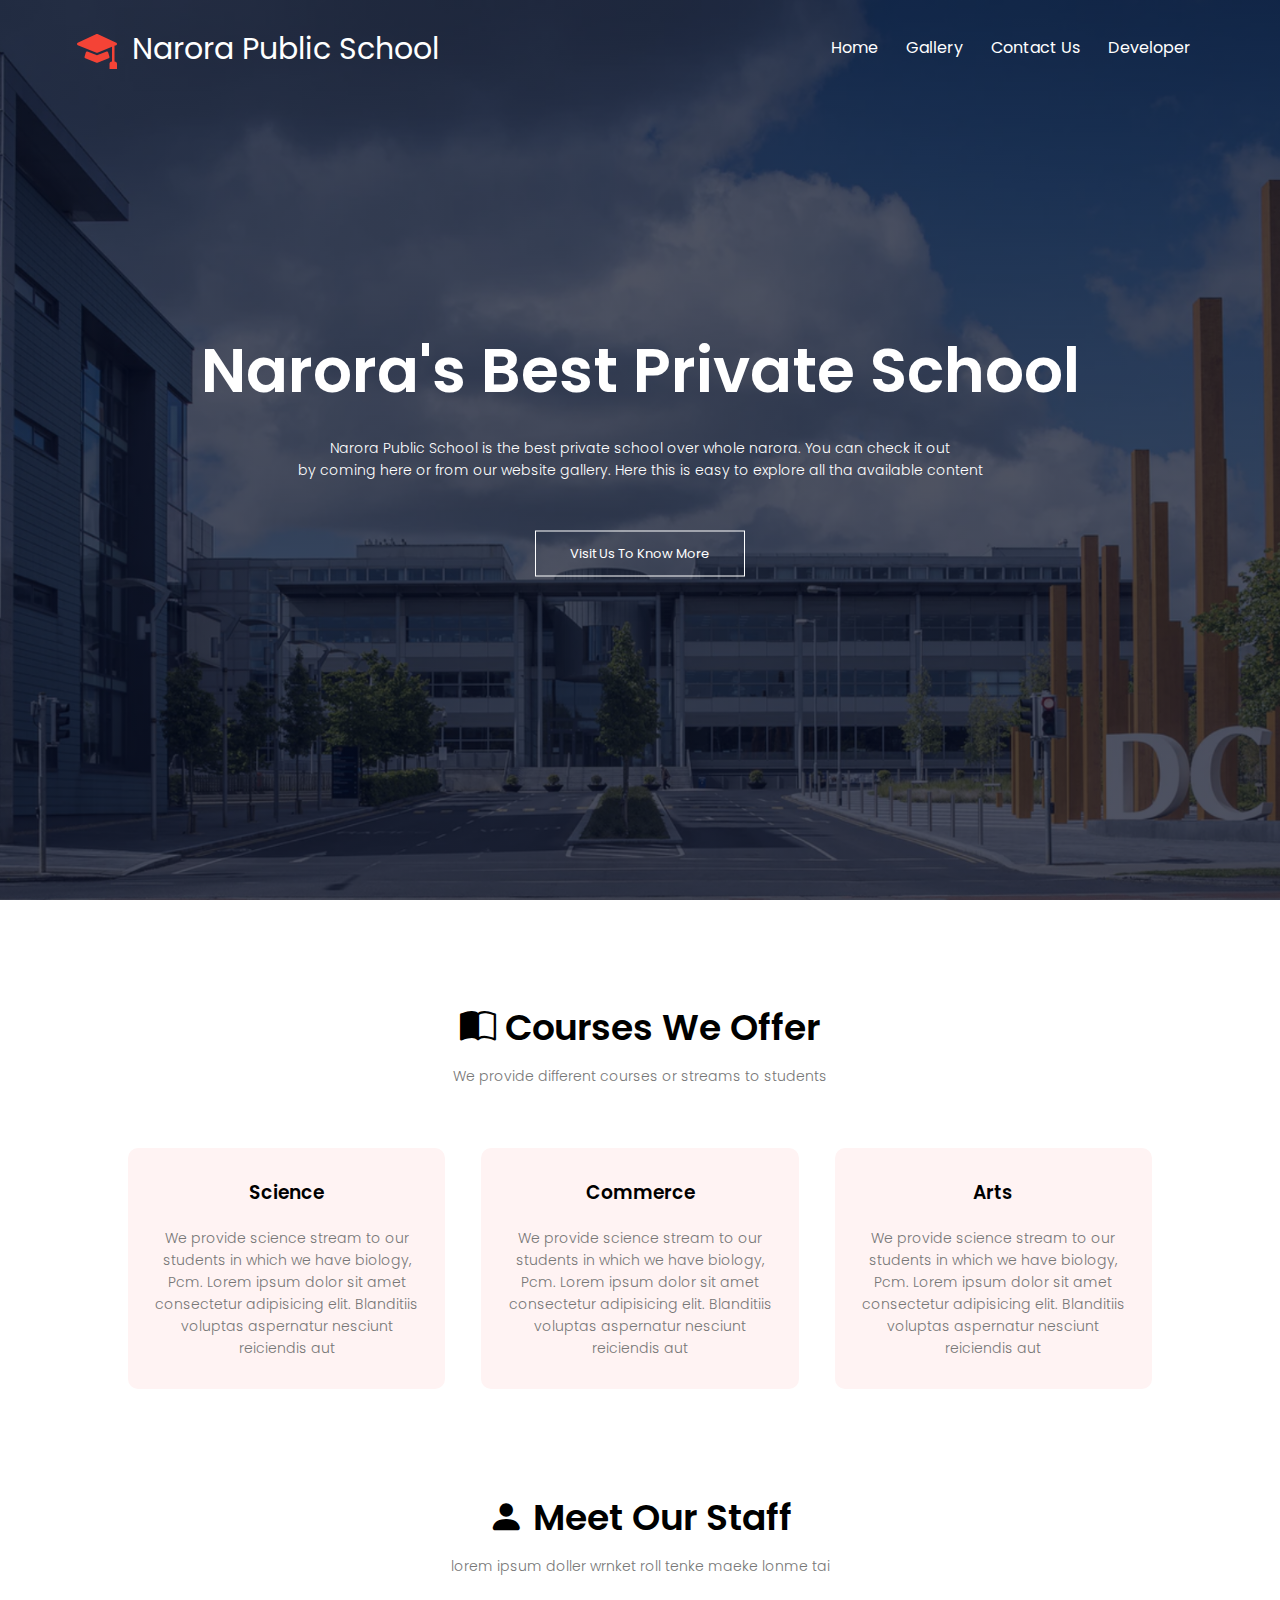
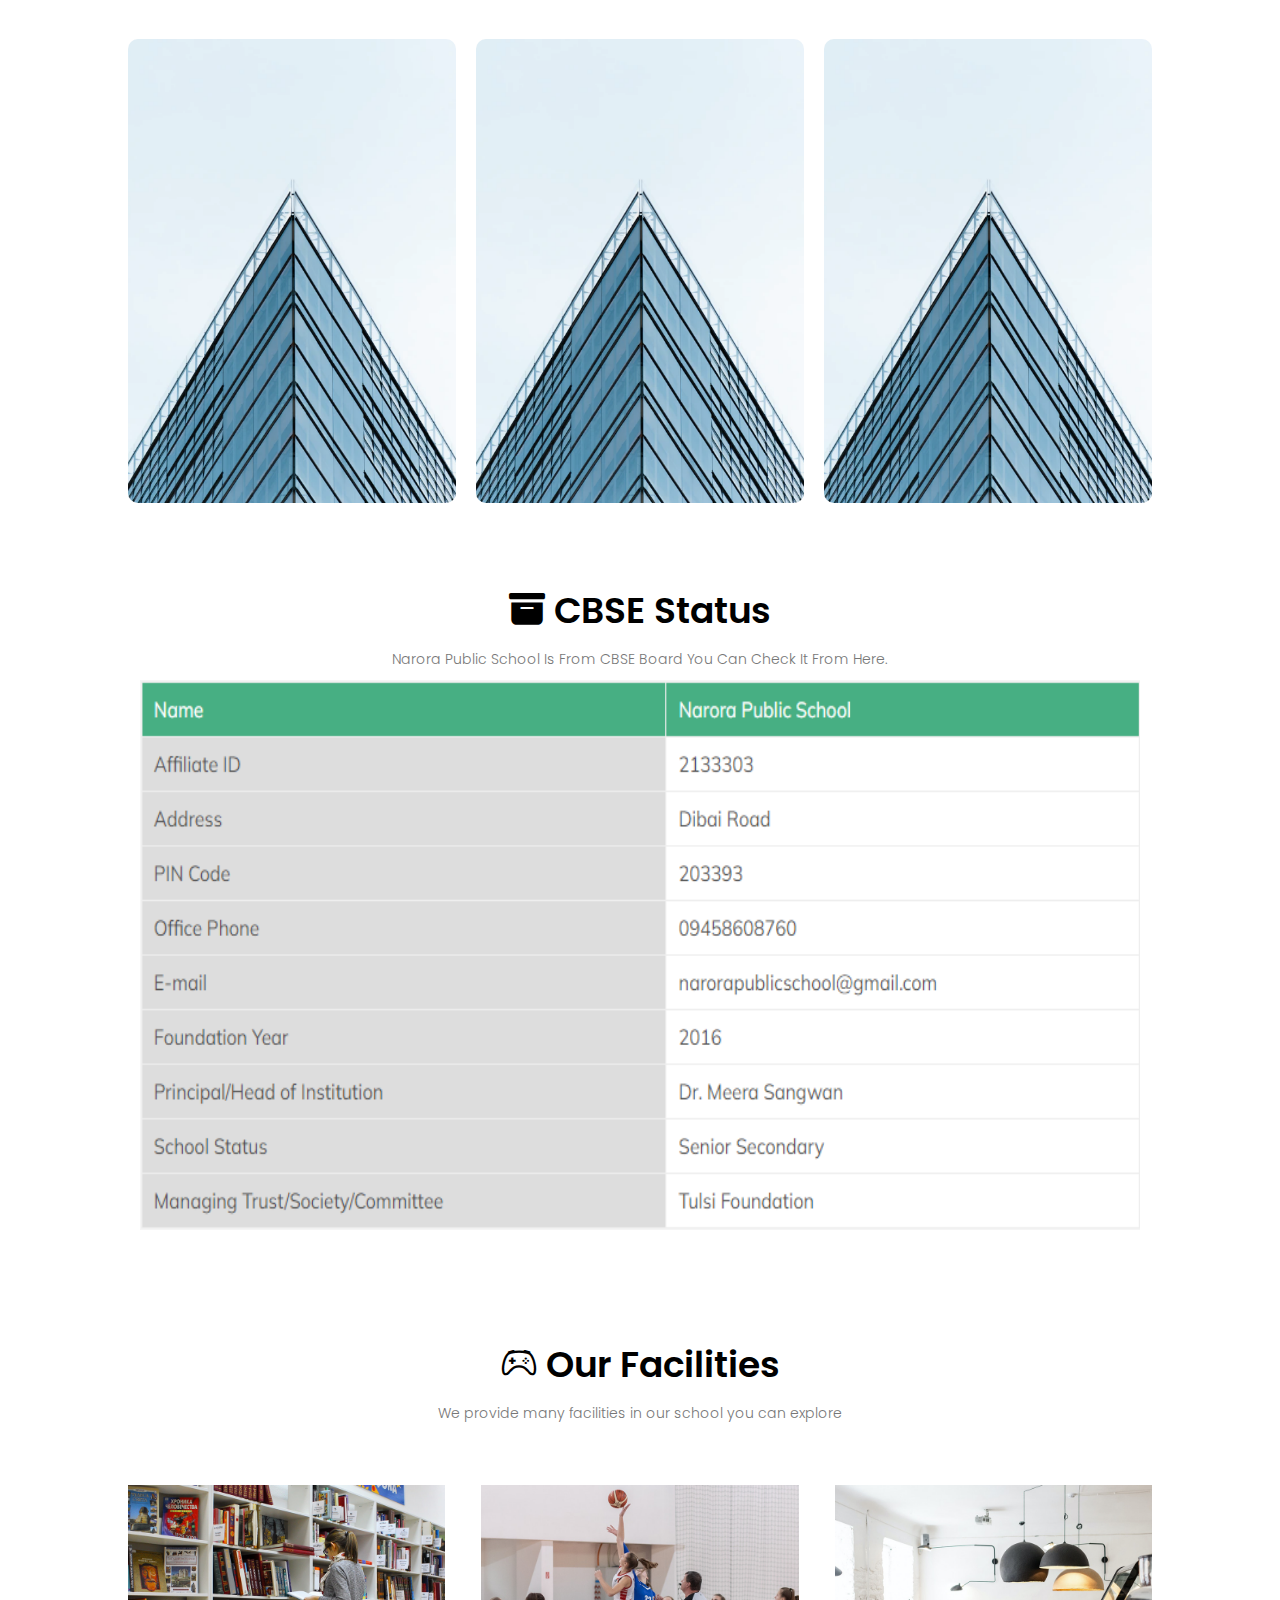
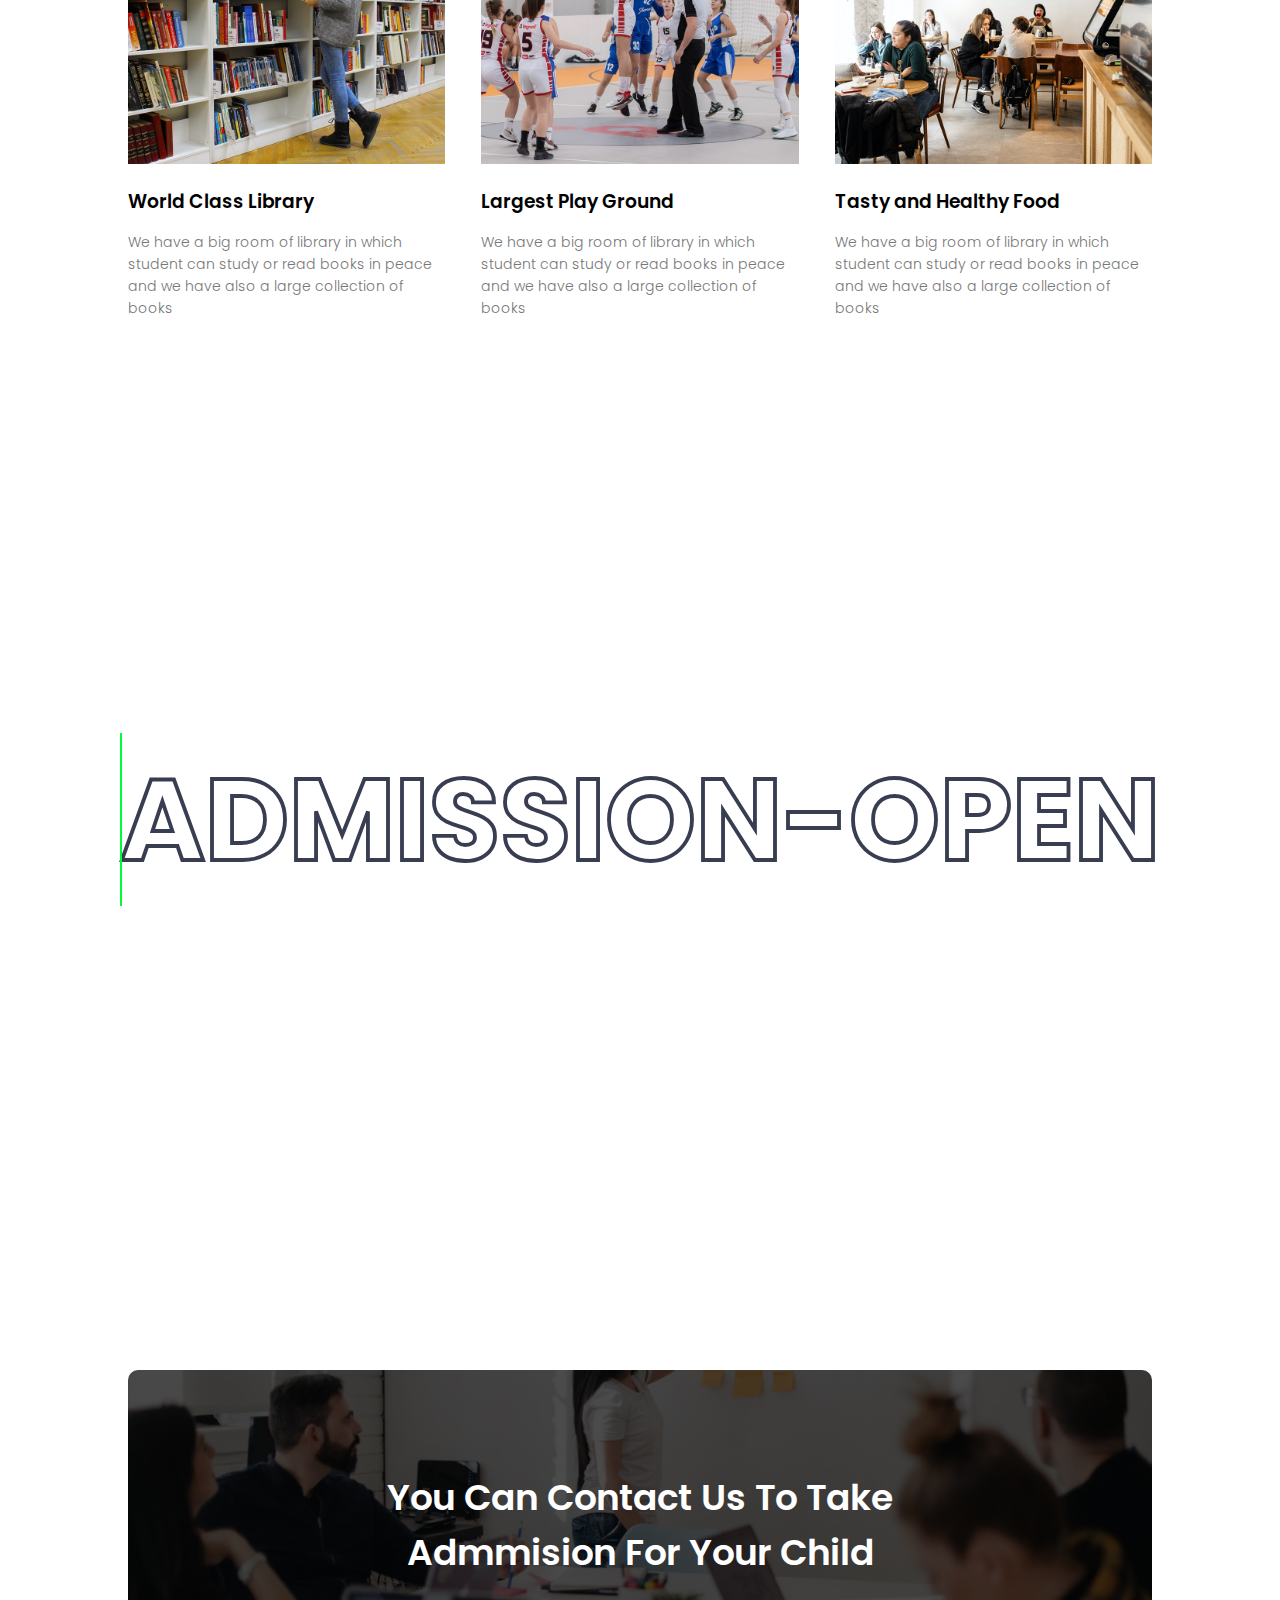
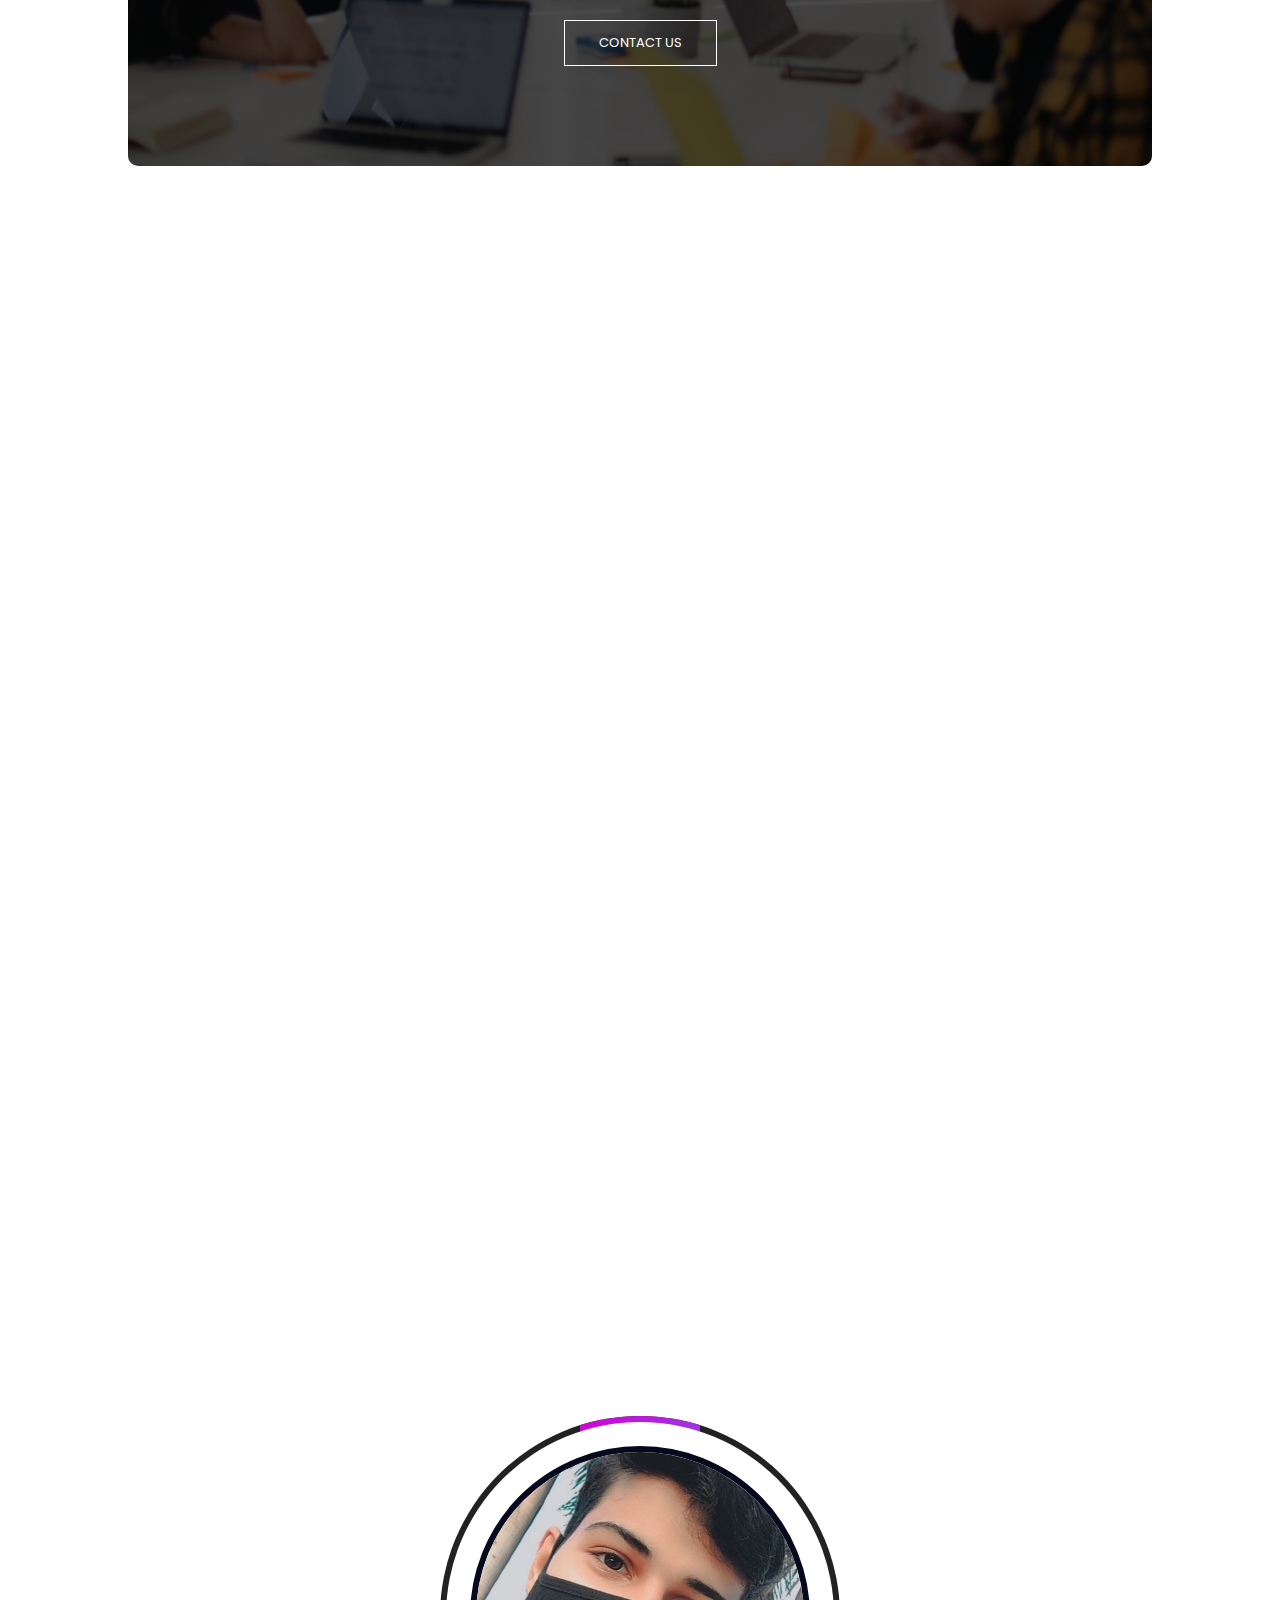
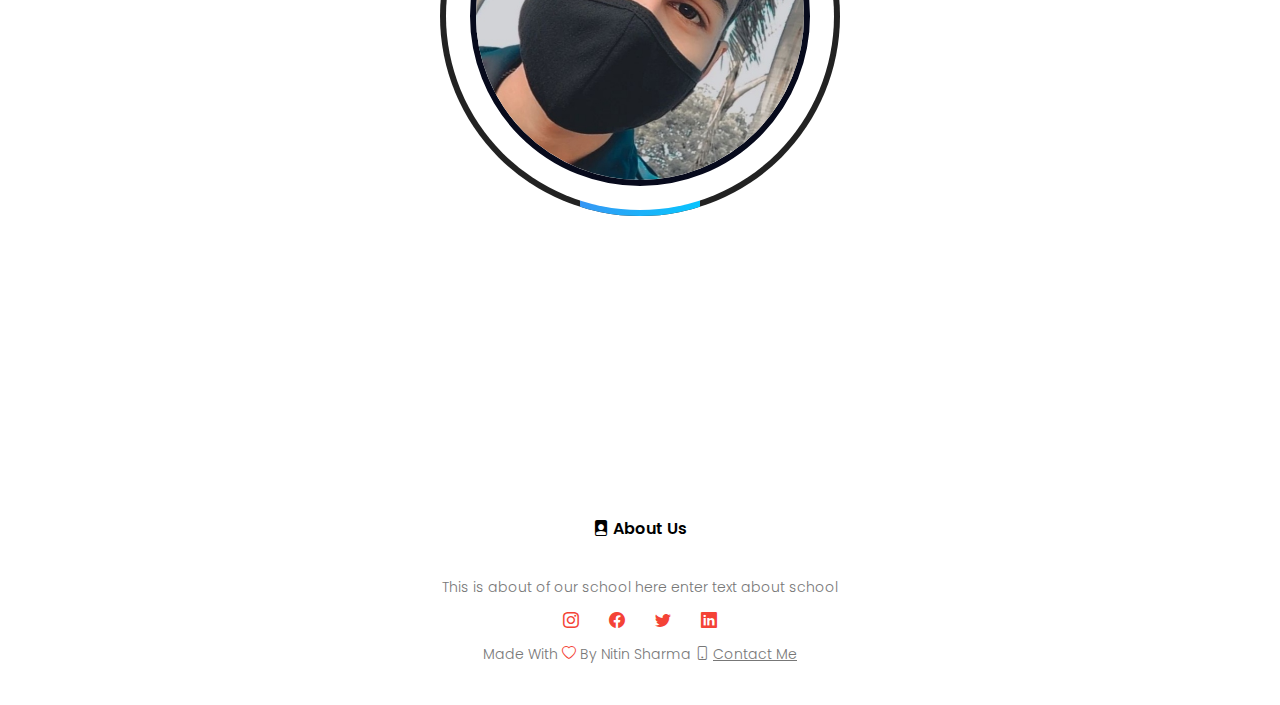
<file: index.html>
<!-- Made By Nitin Sharma Owner Of Weblizer -->
<!DOCTYPE html>
<html lang="en">
<head>
    <meta charset="UTF-8">
    <meta http-equiv="X-UA-Compatible" content="IE=edge">
    <meta name="viewport" content="width=device-width, initial-scale=1.0">
    <title>Narora Public School</title>
    <link rel="stylesheet" href="main_style.css">
</head>
<body>
    
    <section class="header">

        <nav><svg xmlns="http://www.w3.org/2000/svg" width="40" height="40" fill="currentColor" class="bi bi-mortarboard-fill" viewBox="0 0 16 16">
            <path d="M8.211 2.047a.5.5 0 0 0-.422 0l-7.5 3.5a.5.5 0 0 0 .025.917l7.5 3a.5.5 0 0 0 .372 0L14 7.14V13a1 1 0 0 0-1 1v2h3v-2a1 1 0 0 0-1-1V6.739l.686-.275a.5.5 0 0 0 .025-.917l-7.5-3.5Z"/>
            <path d="M4.176 9.032a.5.5 0 0 0-.656.327l-.5 1.7a.5.5 0 0 0 .294.605l4.5 1.8a.5.5 0 0 0 .372 0l4.5-1.8a.5.5 0 0 0 .294-.605l-.5-1.7a.5.5 0 0 0-.656-.327L8 10.466 4.176 9.032Z"/>
          </svg><span class="logo-name">Narora Public School</span><span class="logo-name-two">NPS</span>
            <div class="nav-links" id="navLinks">
                <i class="bi bi-x-lg" onclick="hideMenu()"></i>
                <ul>
                    <a href="index.html"><i class="bi bi-arrow-left"></i><li>Home</li></a>
                    <a href="gallery.html"><li>Gallery</li></a>
                    <a href="contact.html"><li>Contact Us</li></a>
                    <a href="contactme.html"><li>Developer</li></a>
                </ul>
            </div>
            <i class="bi bi-list" onclick="showMenu()"></i>
        </nav>
<div class="text-box">
    <h1>Narora's Best Private School</h1>
    <p>Narora Public School is the best private school over whole narora. You can check it out <br> by coming here or from our website gallery. Here this is easy to explore all tha available content</p>
    <a href="contact.html" class="home-btn">Visit Us To Know More</a>
</div>

    </section>


    <!-- ----------Courses----------- -->

    <section class="course">

        <h1><i class="bi bi-book-half"></i> Courses We Offer</h1>
        <p>We provide different courses or streams to students</p>

        <div class="row">
            <div class="course-col">
                <h3>Science</h3>
                <p>We provide science stream to our students in which we have biology, Pcm. Lorem ipsum dolor sit amet consectetur adipisicing elit. Blanditiis voluptas aspernatur nesciunt reiciendis aut </p>
            </div>
            <div class="course-col">
                <h3>Commerce</h3>
                <p>We provide science stream to our students in which we have biology, Pcm. Lorem ipsum dolor sit amet consectetur adipisicing elit. Blanditiis voluptas aspernatur nesciunt reiciendis aut </p>
            </div>
            <div class="course-col">
                <h3>Arts</h3>
                <p>We provide science stream to our students in which we have biology, Pcm. Lorem ipsum dolor sit amet consectetur adipisicing elit. Blanditiis voluptas aspernatur nesciunt reiciendis aut </p>
            </div>
        </div>

    </section>

<!-- ---------campus--------- -->

<section class="campus">

    <h1><i class="bi bi-person-fill"></i> Meet Our Staff</h1>
    <p>lorem ipsum doller wrnket roll tenke maeke lonme tai</p>

    <div class="row">
        <div class="campus-col">
            <img src="res/london.png" alt="" srcset="">
            <div class="layer">
                <h3>DIRECTOR</h3>
            </div>
        </div>
        <div class="campus-col">
            <img src="res/london.png" alt="" srcset="">
            <div class="layer">
                <h3>PRINCIPAL</h3>
            </div>
        </div>
        <div class="campus-col">
            <img src="res/london.png" alt="" srcset="">
            <div class="layer">
                <h3>ADMINISTRATOR</h3>
            </div>
        </div>
    </div>

</section>


<!-- -----------------cbse-status--------------------- -->


<section class="status">

    <h1><i class="bi bi-archive-fill"></i> CBSE Status</h1>
    <p>Narora Public School Is From CBSE Board You Can Check It From Here.</p>

    <div class="status-img">

        <img src="res/status.PNG" alt="cbse-status">

    </div>

</section>


<!-- ------------facilities------------- -->

<section class="facilities">

    <h1><i class="bi bi-controller"></i> Our Facilities</h1>
    <p>We provide many facilities in our school you can explore</p>

    <div class="row">
        <div class="facilities-col">
            <img src="res/library.png" alt="" srcset="">
            <h3>World Class Library</h3>
            <p>We have a big room of library in which student can study or read books in peace and we have also a large collection of books</p>
        </div>
        <div class="facilities-col">
            <img src="res/basketball.png" alt="" srcset="">
            <h3>Largest Play Ground</h3>
            <p>We have a big room of library in which student can study or read books in peace and we have also a large collection of books</p>
        </div>
        <div class="facilities-col">
            <img src="res/cafeteria.png" alt="" srcset="">
            <h3>Tasty and Healthy Food</h3>
            <p>We have a big room of library in which student can study or read books in peace and we have also a large collection of books</p>
        </div>
    </div>

</section>

    <section class="ad-day">
    
        <h2 data-text="Admission-Open" class="ad-open">Admission-Open</h2>
        
    </section>


<!-- ---------------ContactUs------------------ -->

<section class="cta">

    <h1>You Can Contact Us To Take<br> Admmision For Your Child</h1>
    <a href="contact.html" class="home-btn">CONTACT US</a>

</section>

<section>
    <div class="mapouter"><div class="gmap_canvas"><iframe class="gmap_iframe" width="100%" frameborder="0" scrolling="no" marginheight="0" marginwidth="0" src="https://maps.google.com/maps?width=600&amp;height=400&amp;hl=en&amp;q=narora public school&amp;t=&amp;z=13&amp;ie=UTF8&amp;iwloc=B&amp;output=embed"></iframe><a href="https://www.kokagames.com/fnf-friday-night-funkin-mods/">FNF</a></div><style>.mapouter{position:relative;text-align:right;width:100%;height:100vh;}.gmap_canvas {overflow:hidden;background:none!important;width:100%;height:700px;}.gmap_iframe {height:800px!important;}</style></div>
</section>

<!-- nitin section -->

<section class="profile">

    <div class="me">

        <div class="content">
            <img src="res/me.jpg" alt="">
            <h2>Nitin Sharma<br><span>Web developer</span></h2>
            <a href="contactme.html">Contact Me</a>
        </div>

    </div>

</section>


<!-- --------------footer-------------- -->


<section class="footer">
    <h4><i class="bi bi-file-person-fill"></i> About Us</h4>
    <p>This is about of our school here enter text about school</p>

    <div class="icons">
        <i class="bi bi-instagram"></i>
        <i class="bi bi-facebook"></i>
        <i class="bi bi-twitter"></i>
        <i class="bi bi-linkedin"></i>
    </div>
    <p>Made With <i class="bi bi-heart" id="heart"></i> By Nitin Sharma <i class="bi bi-phone"></i> <a href="contactme.html" class="Canime" style="color: #777;">Contact Me</a></p>

</section>


    <!-- ------------JavaScript For Toggle Menu----------- -->

    <script>

        var navLinks = document.getElementById("navLinks");

        function showMenu(){
            navLinks.style.right = "0";
        }

        function hideMenu(){
            navLinks.style.right = "-200px";
        }

    </script>


</body>
</html>
</file>
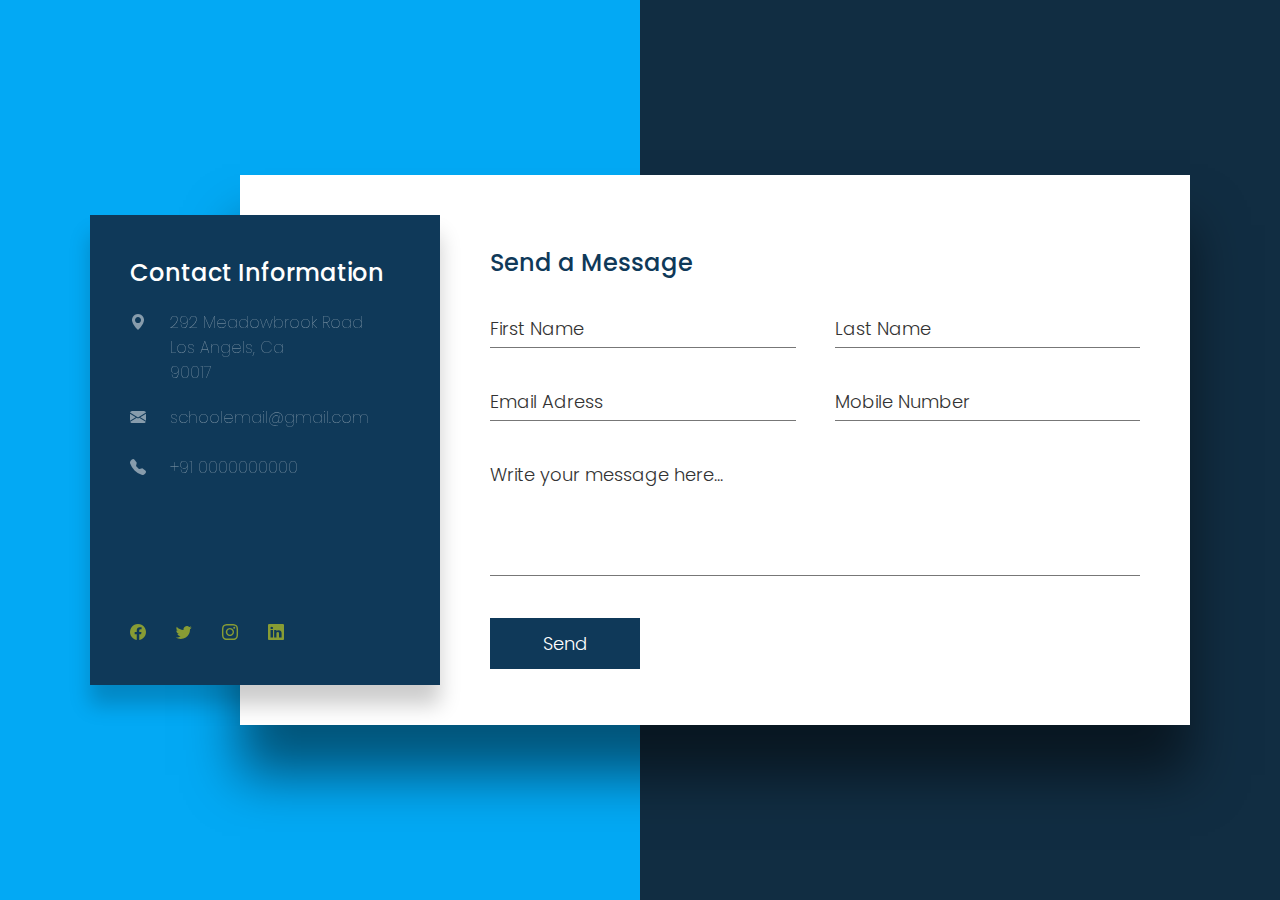
<file: contact.html>
<!DOCTYPE html>
<html lang="en">
<head>
    <meta charset="UTF-8">
    <meta http-equiv="X-UA-Compatible" content="IE=edge">
    <meta name="viewport" content="width=device-width, initial-scale=1.0">
    <title>Contact Us</title>

    <style>
        /* boostrap */
        @import url("https://cdn.jsdelivr.net/npm/bootstrap-icons@1.8.2/font/bootstrap-icons.css");


        /* google font */
        @import url('https://fonts.googleapis.com/css2?family=Poppins:wght@100;300;400;500;600;700;800&display=swap');

        *{
            margin: 0;
            padding: 0;
            box-sizing: border-box;
            font-family: 'Poppins', sans-serif;
        }

        section{
            position: relative;
            display: flex;
            justify-content: center;
            align-items: center;
            min-height: 100vh;
            background-color: #112d42;
        }

        section::before{
            content: '';
            position: absolute;
            top: 0;
            left: 0;
            width: 50%;
            height: 100%;
            background: #03a9f4;
        }

        section .container{
            position: relative;
            min-width: 1100px;
            min-height: 550px;
            display: flex;
            z-index: 1000;
        }

        section .container .contactinfo{
            position: absolute;
            top: 40px;
            width: 350px;
            height: calc(100% - 80px);
            background: #0f3959;
            z-index: 1;
            padding: 40px;
            display: flex;
            flex-direction: column;
            justify-content: space-between;
            box-shadow: 0 20px 20px rgba(0, 0, 0, 0.2);
        }

        section .container .contactinfo h2{
            color: #fff;
            font-size: 24px;
            font-weight: 500;
        }

        section .container .contactinfo .info{
            position: relative;
            margin: 20px 0;
        }

        section .container .contactinfo .info li{
            position: relative;
            list-style: none;
            display: flex;
            margin: 20px 0;
            cursor: pointer;
            align-items: flex-start;
        }

        section .container .contactinfo .info li span:nth-child(2){
            color: #fff;
            margin-left: 10px;
            font-weight: 30;
            opacity: 0.5;
        }

        section .container .contactinfo .info li span:nth-child(1){
            width: 30px;
            min-height: 30px;
        }

        section .container .contactinfo .info li span:nth-child(1) i{
            max-width: 100%;
            filter: invert(1);
            opacity: 0.5;
        }

        section .container .contactinfo .info li:hover span:nth-child(1) img,
        section .container .contactinfo .info li:hover span:nth-child(2){
            opacity: 1;
        }

        section .container .contactinfo .sci{
            position: relative;
            display: flex;
        }

        section .container .contactinfo .sci li{
            list-style: none;
            margin-right: 30px;
        }

        section .container .contactinfo .sci li a{
            text-decoration: none;
        }

        section .container .contactinfo .sci li a i{
            filter: invert(1);
            opacity: 0.5;
        }

        section .container .contactinfo .sci li:hover a i,
        section .container .contactinfo .info li:hover span i
        {
            opacity: 1;
        }

        section .container .contactForm{
            position: absolute;
            user-select: none;
            padding: 70px 50px;
            background: #fff;
            margin-left: 150px;
            padding-left: 250px;
            width: calc(100% - 150px);
            height: 100%;
            box-shadow: 0 50px 50px rgba(0, 0, 0, 0.5);
        }

        section .container .contactForm h2{
            color: #0f3959;
            font-size: 24px;
            font-weight: 500;
        }

        section .container .contactForm .formBox{
            position: relative;
            display: flex;
            justify-content: space-between;
            flex-wrap: wrap;
            padding-top: 30px;
        }

        section .container .contactForm .formBox .inputBox{
            position: relative;
            margin: 0 0 35px 0;
        }

        section .container .contactForm .formBox .inputBox.w50{
            width:  47%;
        }

        section .container .contactForm .formBox .inputBox.w100{
            width:  100%;
        }

        section .container .contactForm .formBox .inputBox input,
        section .container .contactForm .formBox .inputBox textarea{
            width: 100% !important;
            padding: 5px 0;
            resize: none;
            font-size: 18px;
            font-weight: 300;
            color: #333;
            border: none;
            border-bottom: 1px solid #777;
            outline: none;
        }

        section .container .contactForm .formBox .inputBox textarea{
            min-height: 120px;
        }

        section .container .contactForm .formBox .inputBox span{
            position: absolute;
            left: 0;
            padding: 5px 0;
            font-size: 18px;
            font-weight: 300;
            color: #333;
            transition: 0.3s;
            cursor: pointer;
            pointer-events: none;
        }

        section .container .contactForm .formBox .inputBox input:focus ~ span,
        section .container .contactForm .formBox .inputBox textarea:focus ~ span,
        section .container .contactForm .formBox .inputBox input:valid ~ span,
        section .container .contactForm .formBox .inputBox textarea:valid ~ span{
            transform: translateY(-20px);
            font-size: 12px;
            font-weight: 400;
            letter-spacing: 1px;
            color: #f44336;
        }

        section .container .contactForm .formBox .inputBox input[type="submit"]{
            position: relative;
            cursor: pointer;
            background: #0f3959;
            color: #fff;
            border: none;
            max-width: 150px;
            padding: 12px;
        }

        section .container .contactForm .formBox .inputBox input[type="submit"]:hover{
            background: #f44336;
        }

    </style>

</head>
<body>
<section>
    <div class="container">
        <div class="contactinfo">
            <div>
                <h2>Contact Information</h2>
                <ul class="info">
                    <li>
                        <span><i class="bi bi-geo-alt-fill"></i></span>
                        <span>292 Meadowbrook Road<br>
                        Los Angels, Ca<br>
                    90017</span>
                    </li>
                    <li>
                        <span><i class="bi bi-envelope-fill"></i></i></span>
                        <span>schoolemail@gmail.com</span>
                    </li>
                    <li>
                        <span><i class="bi bi-telephone-fill"></i></i></span>
                        <span>+91 0000000000</span>
                    </li>
                </ul>
            </div>
                <ul class="sci">
                    <li><a href="#"><i class="bi bi-facebook"></i></a></li>
                    <li><a href="#"><i class="bi bi-twitter"></i></a></li>
                    <li><a href="#"><i class="bi bi-instagram"></i></a></li>
                    <li><a href="#"><i class="bi bi-linkedin"></i></a></li>
                </ul>
        </div>
        <form action="contact.php" method="post">
        <div class="contactForm">
            <h2>Send a Message</h2>
            <div class="formBox">
                <div class="inputBox w50">
                    <input type="text" name="name" required>
                    <span>First Name</span>
                </div>
                <div class="inputBox w50">
                    <input type="text" name="lstname" required>
                    <span>Last Name</span>
                </div>
                    <div class="inputBox w50">
                        <input type="text" name="email" required>
                        <span>Email Adress</span>
                    </div>
                    <div class="inputBox w50">
                        <input type="text" name="mno" required>
                        <span>Mobile Number</span>
                    </div>
                    <div class="inputBox w100">
                        <textarea name="" id="message" required></textarea>
                        <span>Write your message here...</span>
                    </div>
                    <div class="inputBox w100">
                        <input type="submit" value="Send">
                    </div>
                </div>
            </div>
        </div>
    </form>
    </div>
</section>
</body>
</html>
</file>
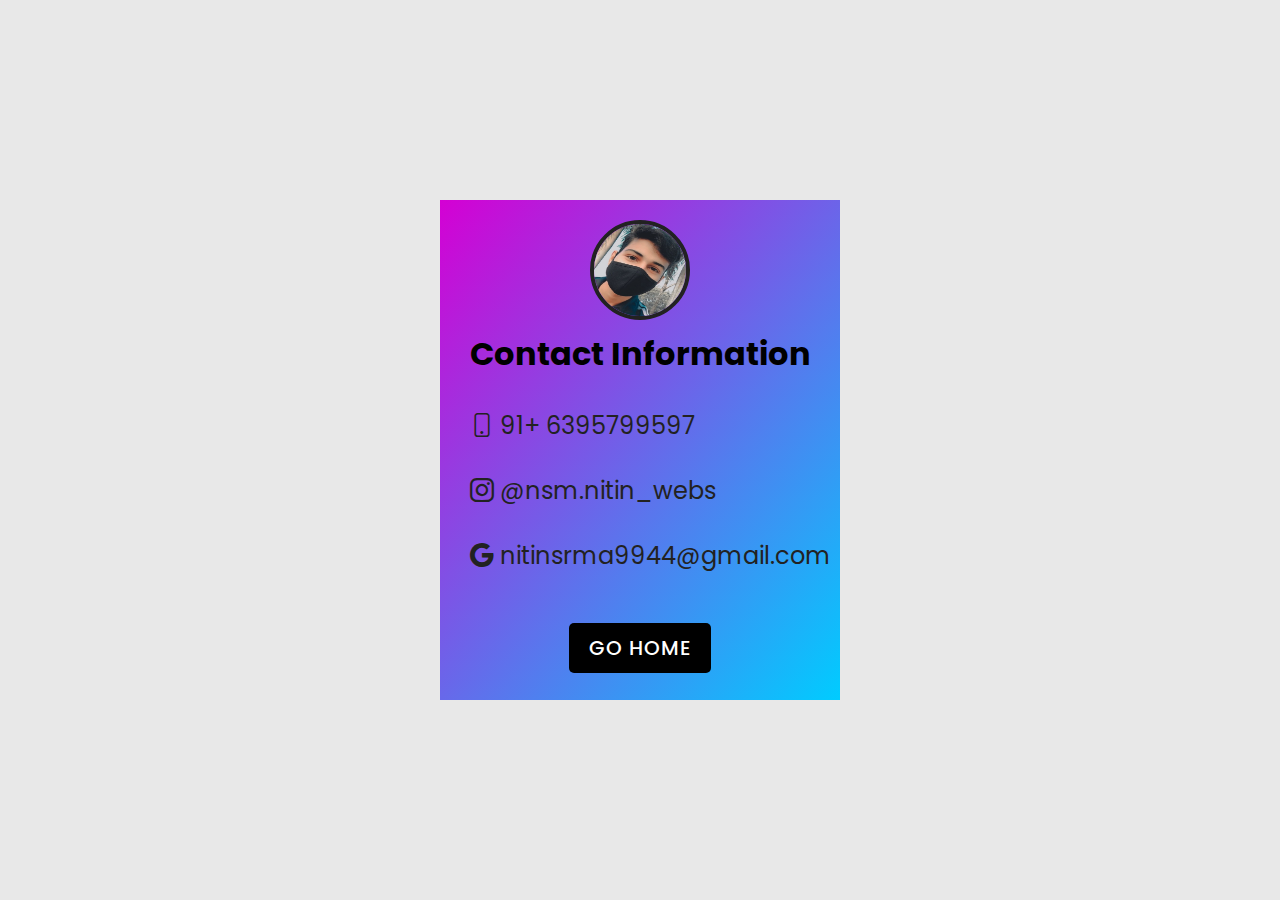
<file: contactme.html>
<!DOCTYPE html>
<html lang="en">
<head>
    <meta charset="UTF-8">
    <meta http-equiv="X-UA-Compatible" content="IE=edge">
    <meta name="viewport" content="width=device-width, initial-scale=1.0">
    <title>Contact Me</title>
</head>
<body>
    
    <div class="box">

        <div class="cont">
            <img src="res/me.jpg" alt="">
            <h2>Contact Information</h2>
            <ul>
                <li class="one"><i class="bi bi-phone"></i> 91+ 6395799597 </li>
                <li class="two"><a href="https://www.instagram.com/nsm.nitin_webs/"><i class="bi bi-instagram"></i></a> @nsm.nitin_webs</li>
                <li class="three"><i class="bi bi-google"></i> nitinsrma9944@gmail.com</li>
            </ul>
            <a href="index.html" class="btn">Go Home</a>
        </div>

    </div>

</body>
<style>
    @import url("https://cdn.jsdelivr.net/npm/bootstrap-icons@1.8.2/font/bootstrap-icons.css");

    /* google font */
    @import url('https://fonts.googleapis.com/css2?family=Poppins:wght@100;300;400;500;600;700;800&display=swap');

    *{
        margin: 0;
        padding: 0;
        box-sizing: border-box;
        font-family: 'Poppins', sans-serif;
    }

    body{
        background-color: #e8e8e8;
    }

    .cont i{
        color: #222;
    }

    .box{
        display: flex;
        justify-content: center;
        align-items: center;
        min-height: 100vh;
    }

    .cont{
        position: relative;
        width: 400px;
        height: 500px;
        background: linear-gradient(310deg, #00ccff, #d400d4);
        overflow: hidden;
        display: flex;
        align-items: center;
        flex-direction: column;
        transition: 1s;
        animation: animate 10s linear infinite;
    }

    @keyframes animate{
        0%{
        background: linear-gradient(310deg, #00ccff, #d400d4);
        }

        10%{
        background: linear-gradient(260deg, #00ccff, #d400d4);
        }

        20%{
        background: linear-gradient(240deg, #00ccff, #d400d4);
        }

        30%{
        background: linear-gradient(220deg, #00ccff, #d400d4);
        }
        
        40%{
        background: linear-gradient(200deg, #00ccff, #d400d4);
        }

        50%{
        background: linear-gradient(180deg, #00ccff, #d400d4);
        }

        60%{
        background: linear-gradient(200deg, #00ccff, #d400d4);
        }

        70%{
        background: linear-gradient(220deg, #00ccff, #d400d4);
        }

        80%{
        background: linear-gradient(240deg, #00ccff, #d400d4);
        }

        90%{
        background: linear-gradient(260deg, #00ccff, #d400d4);
        }

        100%{
        background: linear-gradient(310deg, #00ccff, #d400d4);
        }
    }

    .cont img{
        height: 100px;
        width: 100px;
        border: 4px solid #222;
        border-radius: 50%;
        margin-top: 20px;
        transition: 0.5s;
    }

    .cont img:hover{
        transform: scale(1.1);
    }

    .cont h2{
        margin-top: 10px;
        font-size: 2em;
        justify-content: center;
        align-items: center;
        text-align: center;
    }

    .cont ul li{
        color: #222;
        margin-top: 30px;
        margin-left: 20px;
        font-size: 1.5em;
        list-style: none;
        transition: 0.5s;
    }

    .cont ul .one:hover{
        margin-left: 40px;
    }

    .cont ul .two:hover{
        margin-left: 40px;
    }

    .cont ul .three:hover{
        margin-left: 30px;
    }

    .cont .btn{
        position: relative;
        margin-top: 50px;
        padding: 10px 20px;
        background: #000;
        color: #fff;
        border-radius: 5px;
        font-weight: 500;
        font-size: 1.25em;
        text-transform: uppercase;
        letter-spacing: 0.05em;
        text-decoration: none;
        transition: 0.5s;
    }

    .cont .btn:hover{
        letter-spacing: 0.25em;
    }
</style>
</html>
</file>
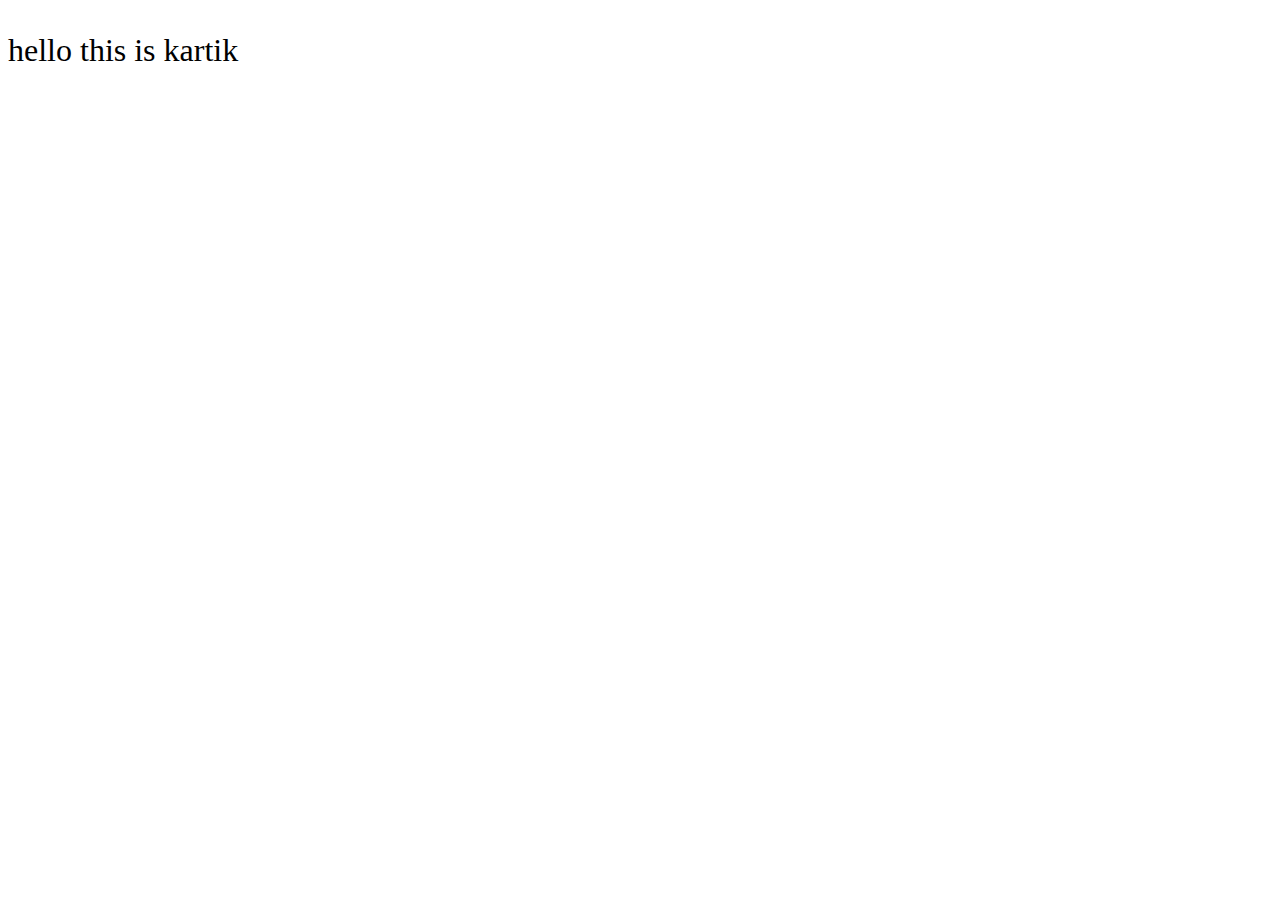
<file: example.html>
<!DOCTYPE html>
<html lang="en">
<head>
    <meta charset="UTF-8">
    <meta http-equiv="X-UA-Compatible" content="IE=edge">
    <meta name="viewport" content="width=device-width, initial-scale=1.0">
    <title>KARTIK</title>
</head>
<body>
    
    <p>hello this is kartik</p>

</body>

<style>

p{
    font-size: 2em
    ;
}

</style>

</html>
</file>
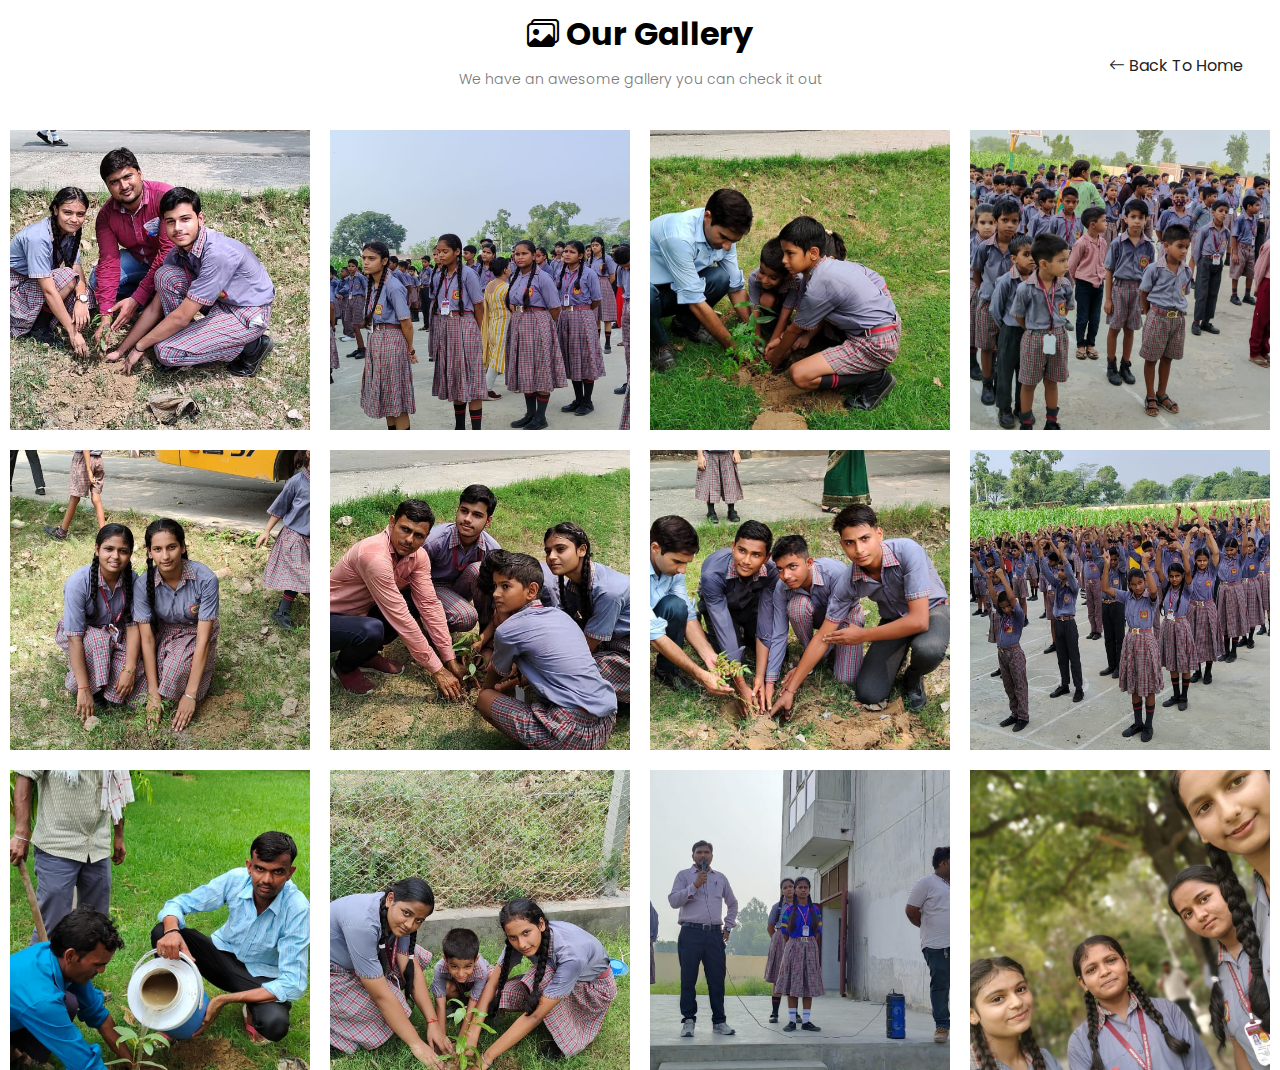
<file: gallery.html>
<!DOCTYPE html>
<html lang="en">
<head>
    <meta charset="UTF-8">
    <meta http-equiv="X-UA-Compatible" content="IE=edge">
    <meta name="viewport" content="width=device-width, initial-scale=1.0">
    <title>Our Gallery</title>

    <style>
        /* boostrap */
        @import url("https://cdn.jsdelivr.net/npm/bootstrap-icons@1.8.2/font/bootstrap-icons.css");

        /* google font */
        @import url('https://fonts.googleapis.com/css2?family=Poppins:wght@100;300;400;500;600;700;800&display=swap');

*{
    margin: 0;
    padding: 0;
    box-sizing: border-box;
    font-family: 'Poppins', sans-serif;
    user-select: none;
}

body{
    min-height: 100vh;
    overflow-x: hidden;
}

.main{
    position: absolute;
    justify-content: center;
    align-items: center;
    margin-top: 10px;
    width: 100vw;
    display: grid;
    grid-template-columns: repeat(auto-fill,minmax(300px, 300px));
    column-gap: 20px;
    row-gap: 20px;
}

img{
    width: 300px;
    height: 300px;
    object-fit: cover;
    object-position: center;
    transition: 0.5s;
}

img:hover{
    transform: scale(1.1);
    border-radius: 10%;
}

h1{
    text-align: center;
    margin-top: 10px;
}

span a{
    text-decoration: none;
    color: #222;
    float: right;
    margin-right: 50px;
    transform: translate(10% , -270%);
    transition: 0.5s;
}

span a:hover{
    color: #f44336;
    letter-spacing: 2px;
}

p{
    text-align: center;
    color: #777;
    font-size: 14px;
    font-weight: 300;
    line-height: 22px;
    padding: 10px;
    margin-bottom: 20px;
}

@media(max-width: 700px) {
    span a{
        visibility: hidden;
    }
}

    </style>

</head>
<body>
    
<h1><i class="bi bi-images"></i> Our Gallery</h1>
<p>We have an awesome gallery you can check it out</p>

    <div class="main">
        <img src="res/6.jpg" alt="" srcset="">
        <img src="res/5.jpg" alt="" srcset="">
        <img src="res/3.jpg" alt="" srcset="">
        <img src="res/4.jpg" alt="" srcset="">
        <img src="res/2.jpg" alt="" srcset="">
        <img src="res/7.jpg" alt="" srcset="">
        <img src="res/1.jpg" alt="" srcset="">
        <img src="res/8.jpg" alt="" srcset="">
        <img src="res/9.jpg" alt="" srcset="">
        <img src="res/10.jpg" alt="" srcset="">
        <img src="res/11.jpg" alt="" srcset="">
        <img src="res/12.jpg" alt="" srcset="">

    </div>

<span><a href="index.html"><i class="bi bi-arrow-left"></i> Back To Home</a></span>

</body>
</html>
</file>
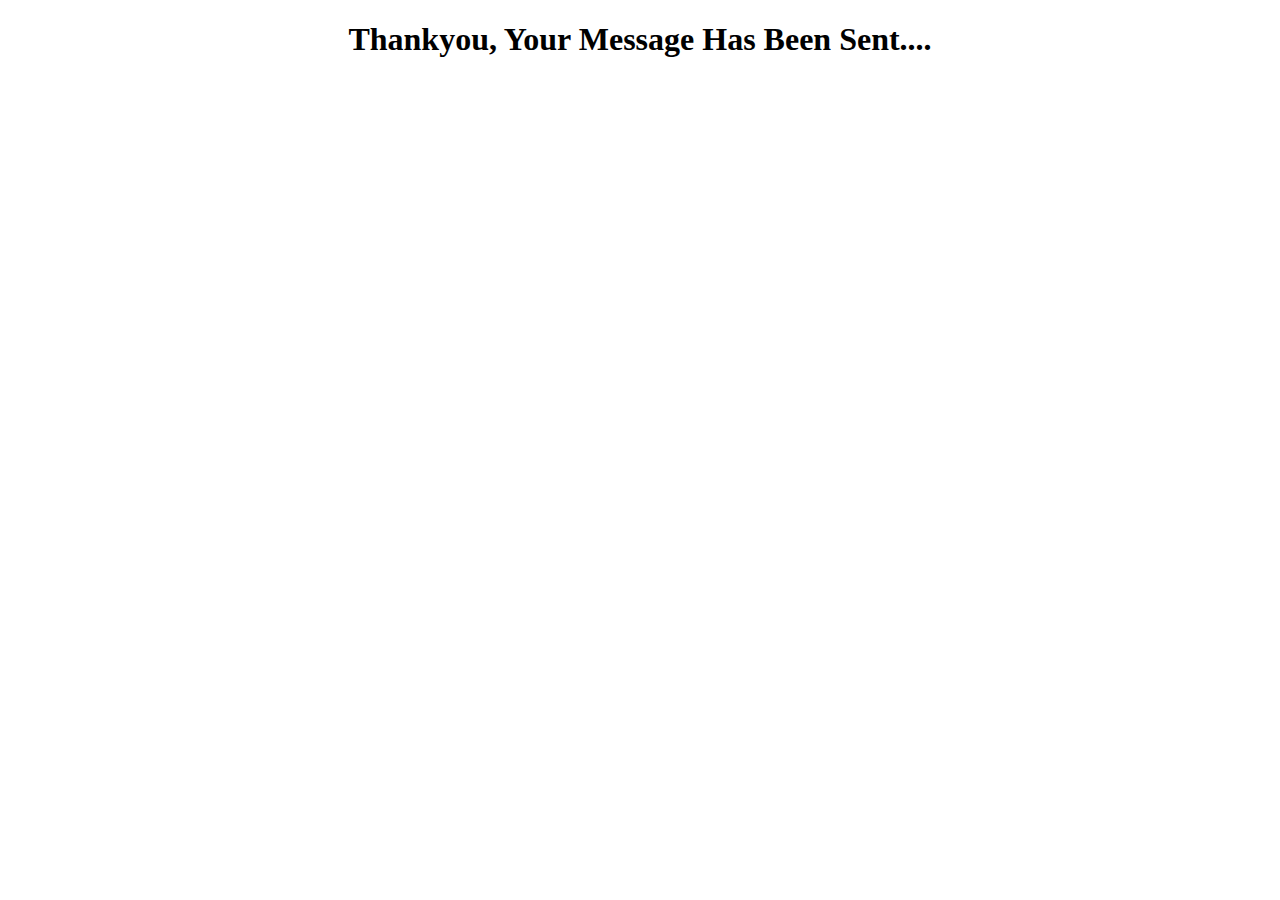
<file: thankyou.html>
<!DOCTYPE html>
<html lang="en">
<head>
    <meta charset="UTF-8">
    <meta http-equiv="X-UA-Compatible" content="IE=edge">
    <meta name="viewport" content="width=device-width, initial-scale=1.0">
    <title>Thankyou</title>
</head>
<body>
    
    <center><h1>Thankyou, Your Message Has Been Sent....</h1></center>

</body>
</html>
</file>
<file: main_style.css>
/* Made By Nitin Sharma Owner Of Weblizer */

/* boostrap */
@import url("https://cdn.jsdelivr.net/npm/bootstrap-icons@1.8.2/font/bootstrap-icons.css");

/* google font */
@import url('https://fonts.googleapis.com/css2?family=Poppins:wght@100;300;400;500;600;700;800&display=swap');

*{
    margin: 0;
    padding: 0;
    box-sizing: border-box;
    font-family: 'Poppins', sans-serif;
    user-select: none;
}

.header{
    min-height: 100vh;
    width: 100%;
    background-image: linear-gradient(rgba(4,9,30,0.7),rgba(4,9,30,0.7)),url(res/banner.png);
    background-position: center;
    background-size: cover;
    position: relative;
}

nav{
    display: flex;
    padding: 2% 6%;
    justify-content: space-between;
    align-items: center;
}

.nav-links{
    flex: 1;
    text-align: right;
}

.nav-links ul li{
    list-style: none;
    display: inline-block;
    padding: 8px 12px;
    position: relative;
    color: #fff;
}

.nav-links ul li::after{
    content: '';
    width: 0%;
    height: 2px;
    background: #f44336;
    display: block;
    margin: auto;
    transition: 0.5s;
}

.nav-links ul li:hover::after{
    width: 100%;

}

nav svg{
    color: #f44336;
}
    
nav .logo-name{
    color: white;
    margin-left: 15px;
    font-size: 30px;
}    

.text-box{
    width: 90%;
    color: #fff;
    position: absolute;
    top: 50%;
    left: 50%;
    transform: translate(-50%, -50%);
    text-align: center;
}

.text-box h1{
    font-size: 62px;
}

.text-box p{
    margin: 10px 0 40px;
    font-size: 14px;
    color: #fff;
}

.home-btn{
    display: inline-block;
    text-decoration: none;
    color: #fff;
    border: 1px solid #fff;
    padding: 12px 34px;
    font-size: 13px;
    background: transparent;
    position: relative;
    cursor: pointer;
}

.home-btn:hover{
    border: 1px solid #f44336;
    background: #f44336;
    transition: 1s;
}

nav i{
    display: none;
}

.logo-name-two{
    display: none;
}

@media(max-width: 700px) {
    
    .text-box h1{
        font-size: 20px;
    }

    .logo-name{
        display: none;
    }

    .logo-name-two{
        display: inline;
        color: #fff;
        font-size: 1.25em;
        letter-spacing: 1.5px;
        font-weight: 500;
    }

    .nav-links ul li{
        display: block;
    }

    .nav-links ul a{
        text-decoration: none;
    }

    .nav-links{
        position: absolute;
        background: #f44336;
        height: 100vh;
        width: 200px;
        top: 0;
        right: -200px;
        text-align: left;
        z-index: 2;
        transition: 1s;
    }

    .nav-links ul{
        padding: 30px;
        
    }

    nav i{
        display: block;
        color: #fff;
        margin: 10px;
        font-size: 22px;
        cursor: pointer;
    }

}

/* -------course section-------- */

.course{
    width: 80%;
    margin: auto;
    text-align: center;
    padding-top: 100px;
}

h1{
    font-size: 36px;
    font-weight: 600;
}

p{
    color: #777;
    font-size: 14px;
    font-weight: 300;
    line-height: 22px;
    padding: 10px;
}

.row{
    margin-top: 5%;
    display: flex;
    justify-content: space-between;
}

.course-col{
    flex-basis: 31%;
    background: #fff3f3;
    border-radius: 10px;
    margin-bottom: 5%;
    padding: 20px 12px;
    box-sizing: border-box;
    transition: 0.5s;
}

h3{
    text-align: center;
    font-weight: 600;
    margin: 10px 0;
}

.course-col:hover{
    box-shadow: 0 0 20px 0px rgba(0, 0, 0, 0.2);
}

@media (max-width: 700px) {
    .row{
        flex-direction: column;
    }
}


/* -------------campus section -------------- */

.campus{
    width: 80%;
    margin: auto;
    text-align: center;
    padding-top: 50px;
}

.campus-col{
    flex-basis: 32%;
    border-radius: 10px;
    margin-bottom: 30px;
    position: relative;
    overflow: hidden;
}

.campus-col img{
    width: 100%;
    display: block;
}

.layer{
    background: transparent;
    height: 100%;
    width: 100%;
    position: absolute;
    top: 0;
    left: 0;
    transition: 0.5s;
}

.layer:hover{
    background: rgba(226, 0, 0, 0.7);
}

.layer h3{
    width: 100%;
    font-weight: 500;
    color: #fff;
    font-size: 26px;
    bottom: 0;
    left: 50%;
    transform: translateX(-50%);
    position: absolute;
    opacity: 0;
    transition: 0.5s;
}

.layer:hover h3{
    bottom: 49%;
    opacity: 1;

}

/* -------------facilities section------------- */

.facilities{
    width: 80%;
    margin: auto;
    text-align: center;
    padding-top: 100px;
}

.facilities-col{
    flex-basis: 31%;
    border-radius: 10px;
    margin-bottom: 5%;
    text-align: left;
}

.facilities-col img{
    width: 100%;
}

.facilities-col p{
    padding: 0;
}

.facilities-col h3{
    margin-top: 16px;
    margin-bottom: 15px;
    text-align: left;
}

/* ---------------ContactSection-------------- */

.cta{
    margin: 100px auto;
    width: 80%;
    background-image: linear-gradient(rgba(0,0,0,0.7),
    rgba(0,0,0,0.7)),url(res/banner2.jpg);
    background-position: center;
    background-size: cover;
    border-radius: 10px;
    text-align: center;
    padding: 100px 0;
}

.cta h1{
    color: #fff;
    margin-bottom: 40px;
    padding: 0;
}

@media (max-width: 700px){
    .cta h1{
        font-size: 24px;
    }
}

/* -------------------footer section-------------------- */

.footer{
    width: 100%;
    text-align: center;
    padding: 30px 0;
}

.footer h4{
    margin-bottom: 25px;
    margin-top: 20px;
    font-weight: 600;
}

.icons i{
    color: #f44336;
    margin: 0 13px;
    cursor: pointer;
    padding: 18px 0;
}

#heart{
    color: #f44336;
}

#weblizer-a{
    color: rgb(104, 103, 103);
}
/* ------------------cbse-status---------------- */

.status{
    width: 80%;
    margin: auto;
    text-align: center;
    padding-top: 50px;
}

.status div img{
    height: 550px;
    width: 1000px;
}

@media (max-width: 700px){
    .status{
        display: none;
    }
}

.profile{
    display: flex;
    justify-content: center;
    align-items: center;
    min-height: 100vh;
}

.me{
    position: relative;
    width: 400px;
    height: 400px;
    background-color: #222;
    border-radius: 50%;
    overflow: hidden;
}

.me::before{
    content: '';
    position: absolute;
    inset: -10px 140px;
    background: linear-gradient(315deg, #00ccff, #d400d4);
    transition: 0.5s;
    animation: animate 4s linear infinite;
}

.me:hover::before{
    inset: -20px 0px;
}

@keyframes animate
{
    0%{
        transform: rotate(0deg);
    }
    100%{
        transform: rotate(360deg);
    }
}

.me::after{
    content: '';
    position: absolute;
    inset: 6px;
    background-color: #fff;
    border-radius: 50%;
    z-index: 1;
}

.profile .content{
    position: absolute;
    inset: 30px;
    border: 6px solid #070a1c;
    z-index: 3;
    border-radius: 50%;
    overflow: hidden;
    display: flex;
    justify-content: center;
    align-items: center;
    flex-direction: column;
}

.profile .content img{
    position: absolute;
    top: 0;
    left: 0;
    width: 100%;
    height: 100%;
    object-fit: cover;
    transition: 0.5s;
    pointer-events: none;
    z-index: 3;
}

.me:hover .content img{
    opacity: 0;
}

.content h2{
    position: relative;
    font-size: 1.5em;
    text-align: center;
    color: #222;
    font-weight: 600;
    letter-spacing: 0.05em;
    text-transform: uppercase;
}

.content h2 span{
    font-weight: 300;
    font-size: 0.75em;
}

.content a{
    position: relative;
    margin-top: 10px;
    padding: 10px 20px;
    background: #222;
    color: #fff;
    border-radius: 25px;
    font-weight: 500;
    font-size: 1.25em;
    text-transform: uppercase;
    letter-spacing: 0.05em;
    text-decoration: none;
    transition: 0.5s;
}

.content a:hover{
    letter-spacing: 0.2em;
}

/*adimission open section*/

.ad-day{
    min-height: 100vh;
    width: 100vw;
    display: flex;
    justify-content: center;
    align-items: center;
    background: #fff;
    color: #fff;
    text-transform: uppercase;
}

.ad-open{
    position: relative;
    font-size: 9vw;
    color: #fff;
    -webkit-text-stroke: 0.3vw #383d52;
    text-transform: uppercase;
}

.ad-open::before{
    content: attr(data-text);
    position: absolute;
    top: 0;
    left: 0;
    width: 0;
    height: 100%;
    color: #02fa38;
    -webkit-text-stroke: 0vw #383d52;
    border-right: 2px solid #02fa38;
    overflow: hidden;
    animation: admission 6s linear infinite;
}

@keyframes admission{
    
    0%,10%,100%{
        width: 0;
    }
    
    70%,90%{
        width: 100%
    }
    
}
</file>
